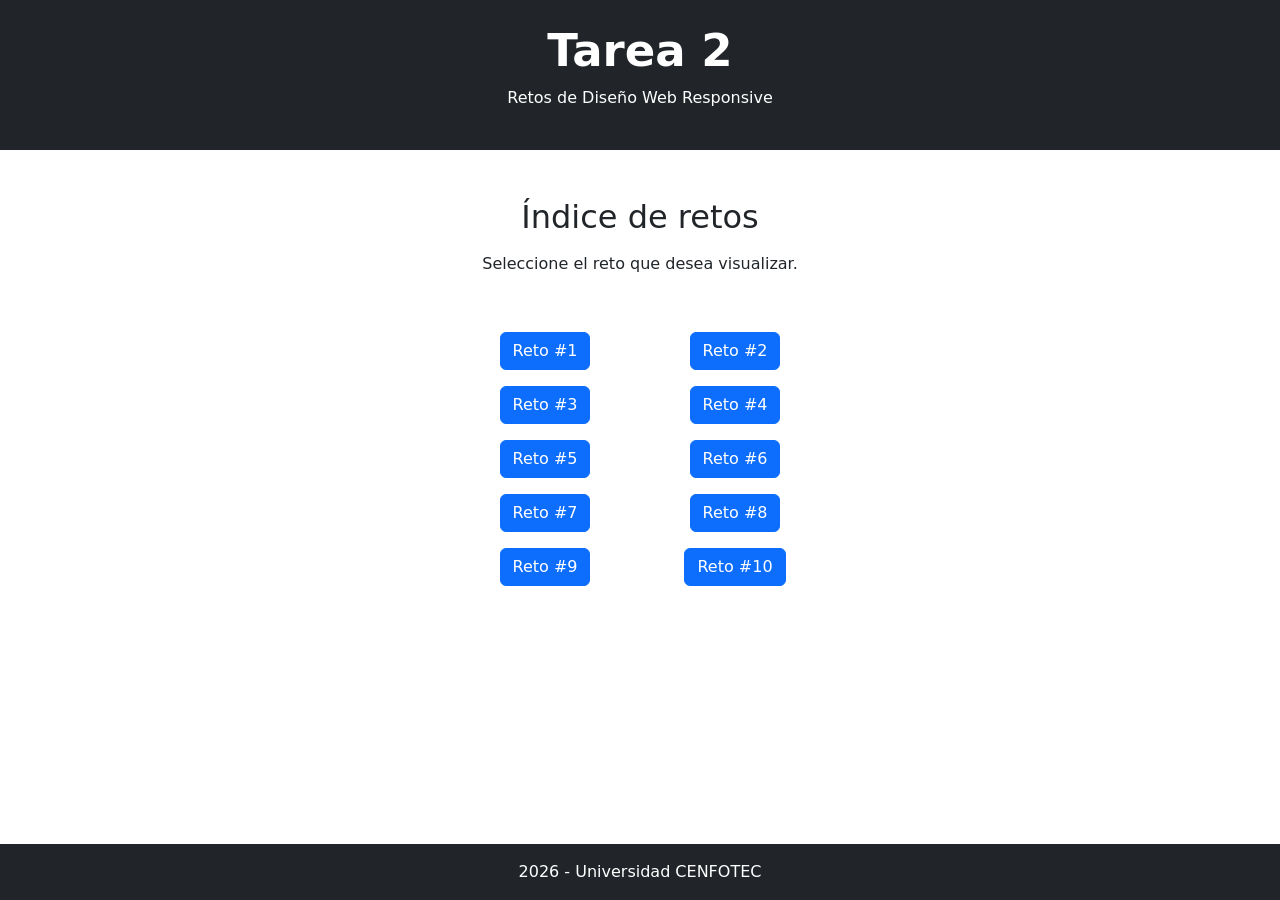
<file: index.html>
<!doctype html>
<html lang="es">
  <head>
    <meta charset="utf-8">

    <!-- ajuste de pantalla en celulares -->
    <meta name="viewport" content="width=device-width, initial-scale=1">

    <title>Tarea 2 - Índice de Retos</title>

    <!-- favicon -->
    <link href="imagenes/favicon.png" rel="icon">

    <!-- carga del framework Bootstrap -->
    <link href="https://cdn.jsdelivr.net/npm/bootstrap@5.3.8/dist/css/bootstrap.min.css" rel="stylesheet" integrity="sha384-sRIl4kxILFvY47J16cr9ZwB07vP4J8+LH7qKQnuqkuIAvNWLzeN8tE5YBujZqJLB" crossorigin="anonymous">

    <!-- CSS personalizado -->
    <link href="css/index.css" rel="stylesheet">
  </head>

  <body>

    <header class="text-white text-center p-4 fondo1">
      <h1>Tarea 2</h1>
      <p>Retos de Diseño Web Responsive</p>
    </header>

    <section class="container my-5">
      <h2 class="text-center mb-3">Índice de retos</h2>
      <p class="text-center mb-5">Seleccione el reto que desea visualizar.</p>

<div class="row justify-content-center">

    <div class="col-12 col-md-2 py-2 text-center">
        <a href="reto1.html" class="btn btn-primary">Reto #1</a>
    </div>

    <div class="col-12 col-md-2 py-2 text-center">
        <a href="reto2.html" class="btn btn-primary">Reto #2</a>
    </div>

</div>


<div class="row justify-content-center">

    <div class="col-12 col-md-2 py-2 text-center">
        <a href="reto3.html" class="btn btn-primary">Reto #3</a>
    </div>

    <div class="col-12 col-md-2 py-2 text-center">
        <a href="reto4.html" class="btn btn-primary">Reto #4</a>
    </div>

</div>


<div class="row justify-content-center">

    <div class="col-12 col-md-2 py-2 text-center">
        <a href="reto5.html" class="btn btn-primary">Reto #5</a>
    </div>

    <div class="col-12 col-md-2 py-2 text-center">
        <a href="reto6.html" class="btn btn-primary">Reto #6</a>
    </div>

</div>


<div class="row justify-content-center">

    <div class="col-12 col-md-2 py-2 text-center">
        <a href="reto7.html" class="btn btn-primary">Reto #7</a>
    </div>

    <div class="col-12 col-md-2 py-2 text-center">
        <a href="reto8.html" class="btn btn-primary">Reto #8</a>
    </div>

</div>


<div class="row justify-content-center">

    <div class="col-12 col-md-2 py-2 text-center">
        <a href="reto9.html" class="btn btn-primary">Reto #9</a>
    </div>

    <div class="col-12 col-md-2 py-2 text-center">
        <a href="reto10.html" class="btn btn-primary">Reto #10</a>
    </div>

</div>
    </section>

    <footer class="text-center p-3 fondo1 mt-auto">
      <p>2026 - Universidad CENFOTEC</p>
    </footer>

    <!-- carga del framework Bootstrap (parte interactiva) -->
    <script src="https://cdn.jsdelivr.net/npm/bootstrap@5.3.8/dist/js/bootstrap.bundle.min.js" integrity="sha384-FKyoEForCGlyvwx9Hj09JcYn3nv7wiPVlz7YYwJrWVcXK/BmnVDxM+D2scQbITxI" crossorigin="anonymous"></script>
  </body>
</html>
</file>
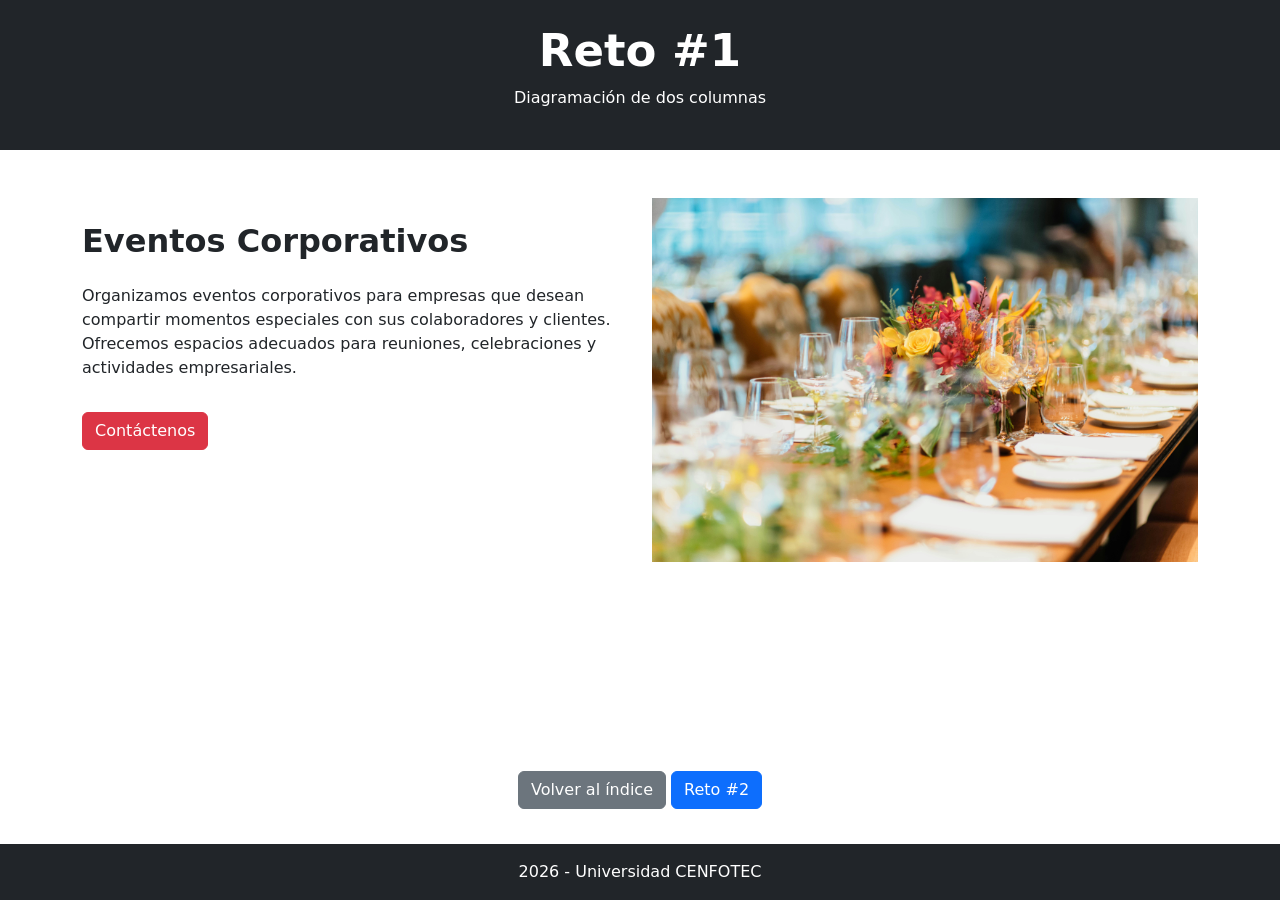
<file: reto1.html>
<!doctype html>
<html lang="es">

<head>
    <meta charset="utf-8">

    <!-- ajuste de pantalla en celulares -->
    <meta name="viewport" content="width=device-width, initial-scale=1">

    <title>Reto 1 - Eventos Corporativos</title>

    <!-- favicon -->
    <link href="imagenes/favicon.png" rel="icon">

    <!-- Bootstrap 5 -->
    <link href="https://cdn.jsdelivr.net/npm/bootstrap@5.3.8/dist/css/bootstrap.min.css"
        rel="stylesheet"
        integrity="sha384-sRIl4kxILFvY47J16cr9ZwB07vP4J8+LH7qKQnuqkuIAvNWLzeN8tE5YBujZqJLB"
        crossorigin="anonymous">

    <!-- CSS personalizado -->
    <link href="css/reto1.css" rel="stylesheet">
    <link href="css/index.css" rel="stylesheet">
</head>

<body>

    <header class="container-fluid text-center py-4">
        <h1>Reto #1</h1>
        <p>Diagramación de dos columnas</p>
    </header>


    <section class="container py-5">

        <div class="row">

            <!-- columna izquierda -->
            <div class="col-12 col-md-6 py-4">

                <h2>Eventos Corporativos</h2>

                <p class="py-3">
                    Organizamos eventos corporativos para empresas que desean
                    compartir momentos especiales con sus colaboradores y clientes.
                    Ofrecemos espacios adecuados para reuniones, celebraciones y
                    actividades empresariales.
                </p>

                <a href="#" class="btn btn-danger">
                    Contáctenos
                </a>

            </div>


            <!-- columna derecha -->
            <div class="col-12 col-md-6">

                <img src="imagenes/eventos.jpg"
                    class="img-fluid"
                    alt="Salón preparado para un evento corporativo">

            </div>

        </div>

    </section>


    <!-- navegación de los retos -->
<section class="container navegacionRetos">

    <a href="index.html" class="btn btn-secondary">
        Volver al índice
    </a>

    <a href="reto2.html" class="btn btn-primary">
        Reto #2
    </a>

</section>


    <footer class="container-fluid text-center py-3">
        <p>2026 - Universidad CENFOTEC</p>
    </footer>


    <!-- Bootstrap JS -->
    <script src="https://cdn.jsdelivr.net/npm/bootstrap@5.3.8/dist/js/bootstrap.bundle.min.js"
        integrity="sha384-FKyoEForCGlyvwx9Hj09JcYn3nv7wiPVlz7YYwJrWVcXK/BmnVDxM+D2scQbITxI"
        crossorigin="anonymous">
    </script>

</body>

</html>
</file>
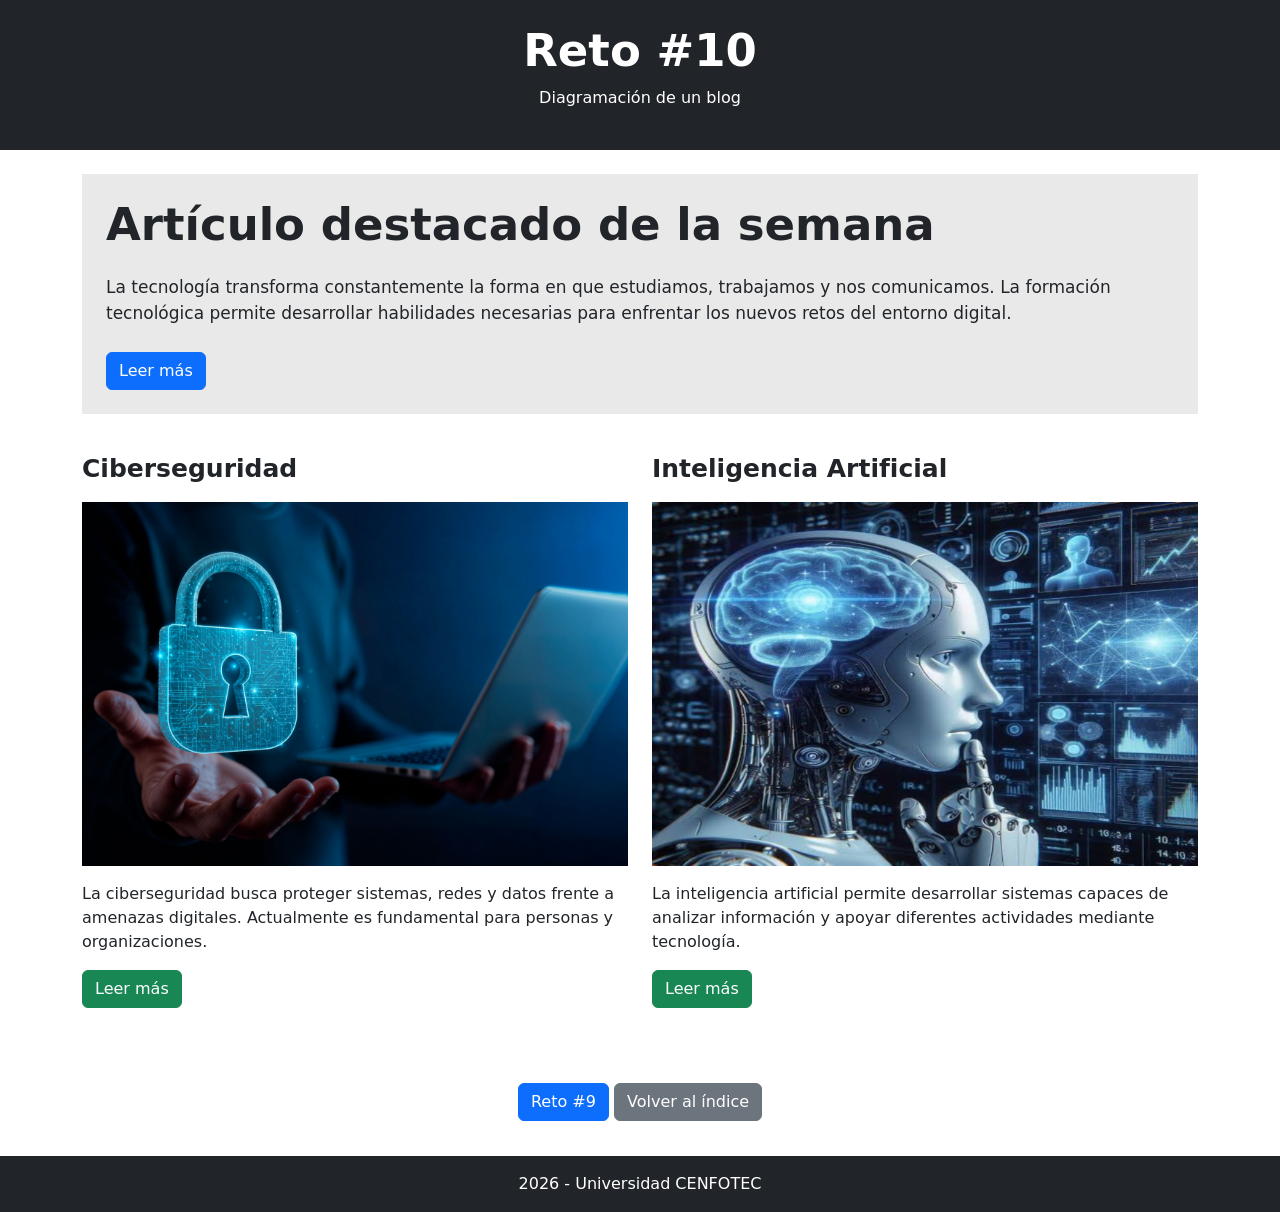
<file: reto10.html>
<!doctype html>
<html lang="es">

<head>
    <meta charset="utf-8">

    <!-- ajuste de pantalla en celulares -->
    <meta name="viewport" content="width=device-width, initial-scale=1">

    <title>Reto 10 - Blog Tecnológico</title>

    <!-- favicon -->
    <link href="imagenes/favicon.png" rel="icon">

    <!-- Bootstrap 5 -->
    <link href="https://cdn.jsdelivr.net/npm/bootstrap@5.3.8/dist/css/bootstrap.min.css"
        rel="stylesheet"
        integrity="sha384-sRIl4kxILFvY47J16cr9ZwB07vP4J8+LH7qKQnuqkuIAvNWLzeN8tE5YBujZqJLB"
        crossorigin="anonymous">

    <!-- CSS general -->
    <link href="css/index.css" rel="stylesheet">

    <!-- CSS del reto -->
    <link href="css/reto10.css" rel="stylesheet">
</head>

<body>

    <header class="container-fluid text-center py-4">
        <h1>Reto #10</h1>
        <p>Diagramación de un blog</p>
    </header>


    <section class="container py-4">

        <!-- artículo destacado -->
        <div class="destacado p-4">

            <h2>Artículo destacado de la semana</h2>

            <p>
                La tecnología transforma constantemente la forma en que
                estudiamos, trabajamos y nos comunicamos. La formación
                tecnológica permite desarrollar habilidades necesarias
                para enfrentar los nuevos retos del entorno digital.
            </p>

            <a href="https://ucenfotec.ac.cr/" class="btn btn-primary">
                Leer más
            </a>

        </div>


        <!-- artículos -->
        <div class="row pt-4">

            <!-- artículo 1 -->
            <div class="col-12 col-md-6 py-3">

                <h3>Ciberseguridad</h3>

                <img src="imagenes/ciberseguridad.jpg"
                    class="img-fluid imagenArticulo"
                    alt="Ciberseguridad">

                <p class="pt-3">
                    La ciberseguridad busca proteger sistemas, redes
                    y datos frente a amenazas digitales. Actualmente
                    es fundamental para personas y organizaciones.
                </p>

                <a href="pdf/ciberseguridad.pdf"
                    class="btn btn-success">
                    Leer más
                </a>

            </div>


            <!-- artículo 2 -->
            <div class="col-12 col-md-6 py-3">

                <h3>Inteligencia Artificial</h3>

                <img src="imagenes/inteligencia-artificial.jpg"
                    class="img-fluid imagenArticulo"
                    alt="Inteligencia Artificial">

                <p class="pt-3">
                    La inteligencia artificial permite desarrollar
                    sistemas capaces de analizar información y apoyar
                    diferentes actividades mediante tecnología.
                </p>

                <a href="pdf/inteligencia-artificial.pdf"
                    class="btn btn-success">
                    Leer más
                </a>

            </div>

        </div>

    </section>


    <!-- navegación de los retos -->
    <section class="container navegacionRetos">

        <a href="reto9.html" class="btn btn-primary">
            Reto #9
        </a>

        <a href="index.html" class="btn btn-secondary">
            Volver al índice
        </a>

    </section>


    <footer class="container-fluid text-center py-3">
        <p>2026 - Universidad CENFOTEC</p>
    </footer>


    <!-- Bootstrap JS -->
    <script src="https://cdn.jsdelivr.net/npm/bootstrap@5.3.8/dist/js/bootstrap.bundle.min.js"
        integrity="sha384-FKyoEForCGlyvwx9Hj09JcYn3nv7wiPVlz7YYwJrWVcXK/BmnVDxM+D2scQbITxI"
        crossorigin="anonymous">
    </script>

</body>

</html>
</file>
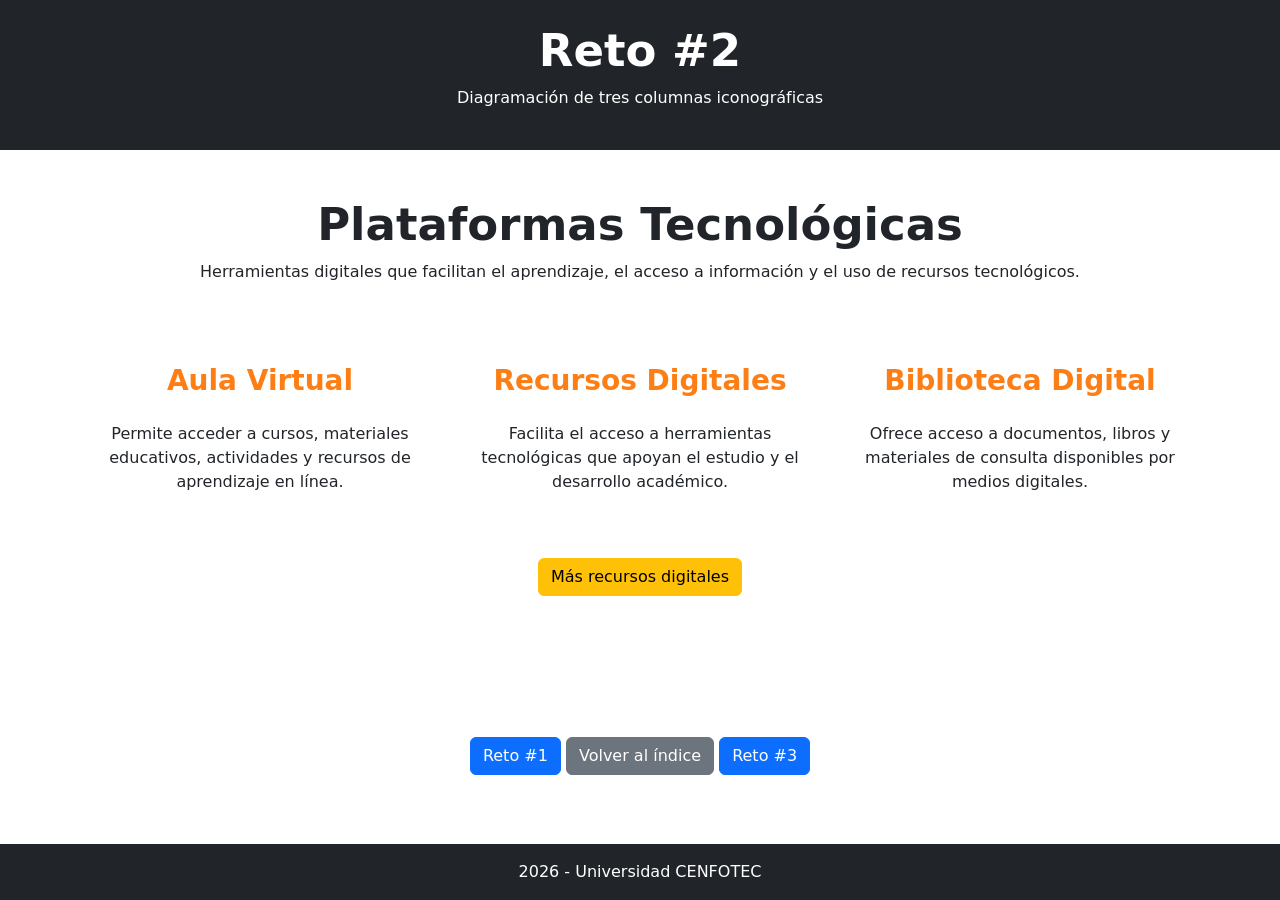
<file: reto2.html>
<!doctype html>
<html lang="es">

<head>
    <meta charset="utf-8">

    <!-- ajuste de pantalla en celulares -->
    <meta name="viewport" content="width=device-width, initial-scale=1">

    <title>Reto 2 - Plataformas Tecnológicas</title>

    <!-- favicon -->
    <link href="imagenes/favicon.png" rel="icon">

    <!-- Bootstrap 5 -->
    <link href="https://cdn.jsdelivr.net/npm/bootstrap@5.3.8/dist/css/bootstrap.min.css"
        rel="stylesheet"
        integrity="sha384-sRIl4kxILFvY47J16cr9ZwB07vP4J8+LH7qKQnuqkuIAvNWLzeN8tE5YBujZqJLB"
        crossorigin="anonymous">

    <!-- Iconos Unicons -->
    <link rel="stylesheet"
        href="https://unicons.iconscout.com/release/v4.2.0/css/line.css">

    <!-- CSS personalizado -->
    <link href="css/reto2.css" rel="stylesheet">
    <link href="css/index.css" rel="stylesheet">
</head>

<body>

    <header class="container-fluid text-center py-4">
        <h1>Reto #2</h1>
        <p>Diagramación de tres columnas iconográficas</p>
    </header>


    <section class="container py-5">

        <div class="text-center">
            <h2 class="tituloReto2">Plataformas Tecnológicas</h2>

            <p class="pb-4">
                Herramientas digitales que facilitan el aprendizaje,
                el acceso a información y el uso de recursos tecnológicos.
            </p>
        </div>


        <div class="row text-center">

            <!-- columna 1 -->
            <div class="col-sm-6 col-md-4 col-lg-4 py-4">

                <i class="uil uil-user-square icon"></i>

                <h3 class="py-3">Aula Virtual</h3>

                <p>
                    Permite acceder a cursos, materiales educativos,
                    actividades y recursos de aprendizaje en línea.
                </p>

            </div>


            <!-- columna 2 -->
            <div class="col-sm-6 col-md-4 col-lg-4 py-4">

                <i class="uil uil-laptop icon"></i>

                <h3 class="py-3">Recursos Digitales</h3>

                <p>
                    Facilita el acceso a herramientas tecnológicas
                    que apoyan el estudio y el desarrollo académico.
                </p>

            </div>


            <!-- columna 3 -->
            <div class="col-sm-6 col-md-4 col-lg-4 py-4">

                <i class="uil uil-book-open icon"></i>

                <h3 class="py-3">Biblioteca Digital</h3>

                <p>
                    Ofrece acceso a documentos, libros y materiales
                    de consulta disponibles por medios digitales.
                </p>

            </div>

        </div>


        <div class="text-center py-4">

            <a href="#" class="btn btn-warning">
                Más recursos digitales
            </a>

        </div>

    </section>


    <!-- navegación de los retos -->
    <section class="container navegacionRetos">

        <a href="reto1.html" class="btn btn-primary">
            Reto #1
        </a>

        <a href="index.html" class="btn btn-secondary">
            Volver al índice
        </a>

        <a href="reto3.html" class="btn btn-primary">
            Reto #3
        </a>

    </section>


    <footer class="container-fluid text-center py-3">

        <p>2026 - Universidad CENFOTEC</p>

    </footer>


    <!-- Bootstrap JS -->
    <script src="https://cdn.jsdelivr.net/npm/bootstrap@5.3.8/dist/js/bootstrap.bundle.min.js"
        integrity="sha384-FKyoEForCGlyvwx9Hj09JcYn3nv7wiPVlz7YYwJrWVcXK/BmnVDxM+D2scQbITxI"
        crossorigin="anonymous">
    </script>

</body>

</html>
</file>
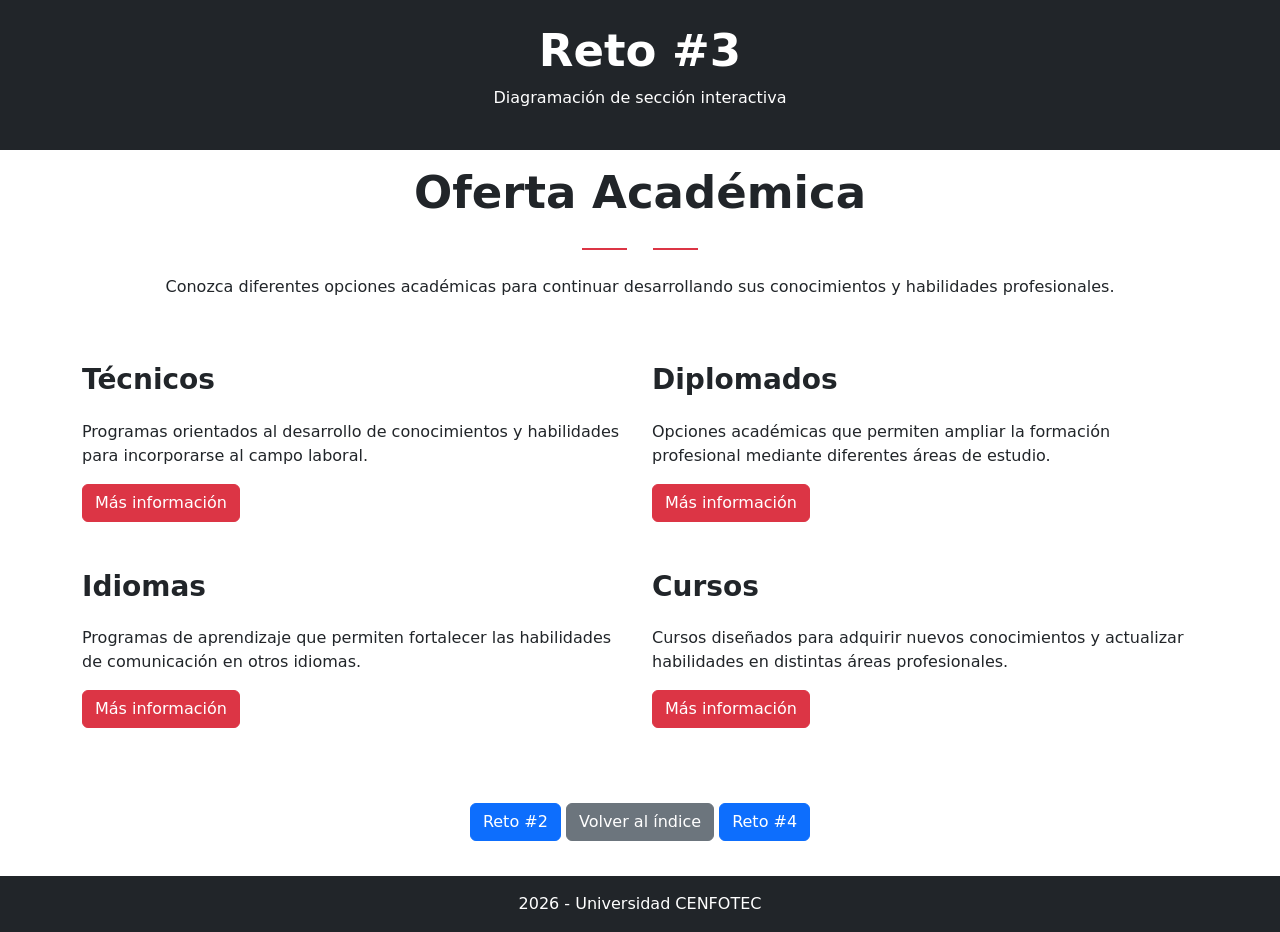
<file: reto3.html>
<!doctype html>
<html lang="es">

<head>
    <meta charset="utf-8">

    <!-- ajuste de pantalla en celulares -->
    <meta name="viewport" content="width=device-width, initial-scale=1">

    <title>Reto 3 - Oferta Académica</title>

    <!-- favicon -->
    <link href="imagenes/favicon.png" rel="icon">

    <!-- Bootstrap 5 -->
    <link href="https://cdn.jsdelivr.net/npm/bootstrap@5.3.8/dist/css/bootstrap.min.css"
        rel="stylesheet"
        integrity="sha384-sRIl4kxILFvY47J16cr9ZwB07vP4J8+LH7qKQnuqkuIAvNWLzeN8tE5YBujZqJLB"
        crossorigin="anonymous">

    <!-- Iconos Unicons -->
    <link rel="stylesheet"
        href="https://unicons.iconscout.com/release/v4.2.0/css/line.css">

    <!-- CSS personalizado -->
    <link href="css/reto3.css" rel="stylesheet">
    <link href="css/index.css" rel="stylesheet">
</head>

<body>

    <header class="container-fluid text-center py-4">
        <h1>Reto #3</h1>
        <p>Diagramación de sección interactiva</p>
    </header>


    <section class="container py-3">

        <div class="text-center pb-4">

            <h2 class="tituloReto3">Oferta Académica</h2>
            <div class="detalleTitulo">
                <span class="linea"></span>
                <i class="uil uil-university iconoTitulo"></i>
                <span class="linea"></span>
            </div>  

            <p>
                Conozca diferentes opciones académicas para continuar
                desarrollando sus conocimientos y habilidades profesionales.
            </p>

        </div>


        <div class="row">

            <!-- opción 1 -->
            <div class="col-12 col-md-6 py-4">

                <h3>Técnicos</h3>

                <p>
                    Programas orientados al desarrollo de conocimientos
                    y habilidades para incorporarse al campo laboral.
                </p>

                <a href="https://ucenfotec.ac.cr/"
                    target="_blank"
                    class="btn btn-danger">
                    Más información
                </a>

            </div>


            <!-- opción 2 -->
            <div class="col-12 col-md-6 py-4">

                <h3>Diplomados</h3>

                <p>
                    Opciones académicas que permiten ampliar la formación
                    profesional mediante diferentes áreas de estudio.
                </p>

                <a href="https://ucenfotec.ac.cr/"
                    target="_blank"
                    class="btn btn-danger">
                    Más información
                </a>

            </div>


            <!-- opción 3 -->
            <div class="col-12 col-md-6 py-4">

                <h3>Idiomas</h3>

                <p>
                    Programas de aprendizaje que permiten fortalecer
                    las habilidades de comunicación en otros idiomas.
                </p>

                <a href="https://ucenfotec.ac.cr/"
                    target="_blank"
                    class="btn btn-danger">
                    Más información
                </a>

            </div>


            <!-- opción 4 -->
            <div class="col-12 col-md-6 py-4">

                <h3>Cursos</h3>

                <p>
                    Cursos diseñados para adquirir nuevos conocimientos
                    y actualizar habilidades en distintas áreas profesionales.
                </p>

                <a href="https://ucenfotec.ac.cr/"
                    target="_blank"
                    class="btn btn-danger">
                    Más información
                </a>

            </div>

        </div>

    </section>


    <!-- navegación de los retos -->
    <section class="container navegacionRetos">

        <a href="reto2.html" class="btn btn-primary">
            Reto #2
        </a>

        <a href="index.html" class="btn btn-secondary">
            Volver al índice
        </a>

        <a href="reto4.html" class="btn btn-primary">
            Reto #4
        </a>

    </section>


    <footer class="container-fluid text-center py-3">

        <p>2026 - Universidad CENFOTEC</p>

    </footer>


    <!-- Bootstrap JS -->
    <script src="https://cdn.jsdelivr.net/npm/bootstrap@5.3.8/dist/js/bootstrap.bundle.min.js"
        integrity="sha384-FKyoEForCGlyvwx9Hj09JcYn3nv7wiPVlz7YYwJrWVcXK/BmnVDxM+D2scQbITxI"
        crossorigin="anonymous">
    </script>

</body>

</html>
</file>
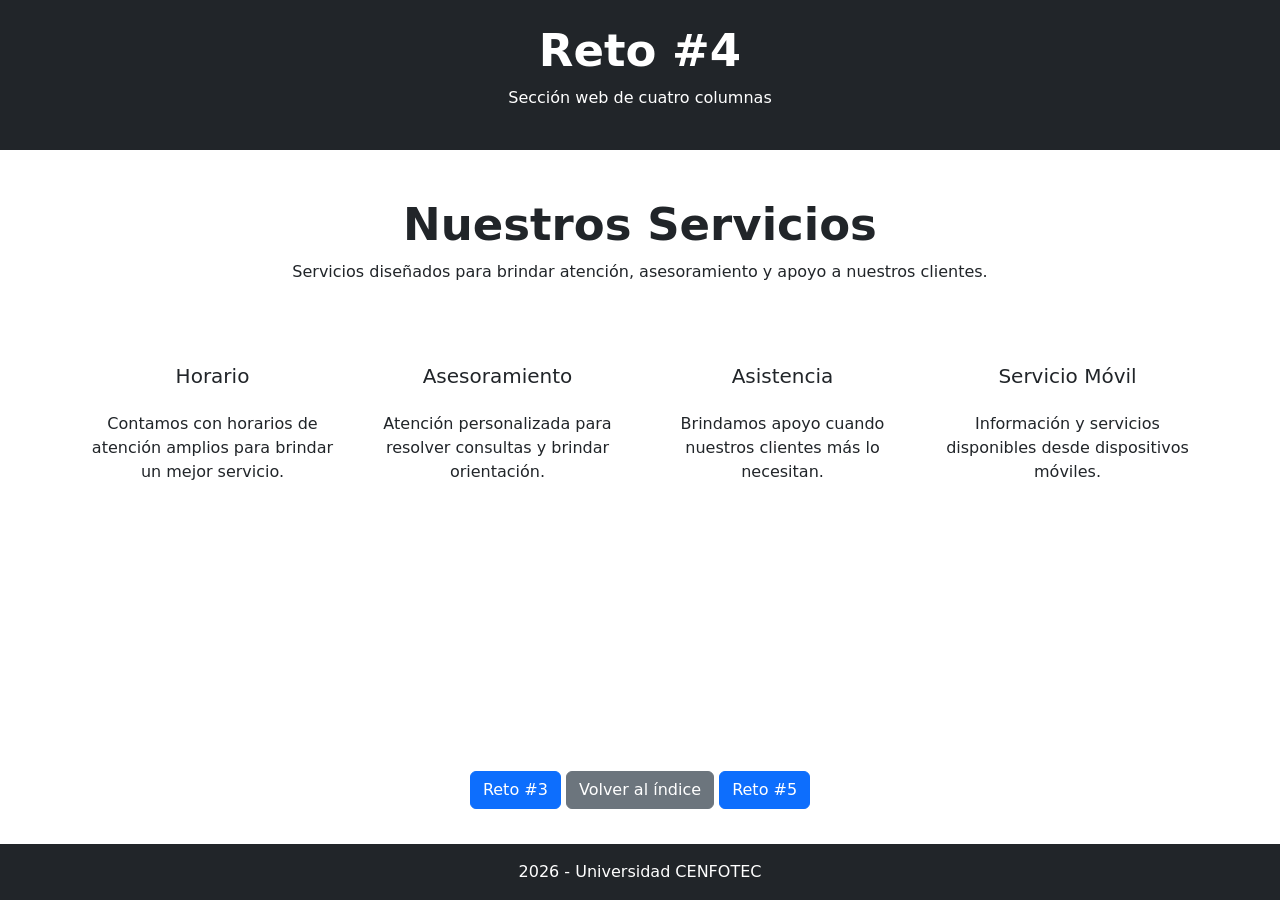
<file: reto4.html>
<!doctype html>
<html lang="es">

<head>
    <meta charset="utf-8">

    <!-- ajuste de pantalla en celulares -->
    <meta name="viewport" content="width=device-width, initial-scale=1">

    <title>Reto 4 - Servicios</title>

    <!-- favicon -->
    <link href="imagenes/favicon.png" rel="icon">

    <!-- Bootstrap 5 -->
    <link href="https://cdn.jsdelivr.net/npm/bootstrap@5.3.8/dist/css/bootstrap.min.css"
        rel="stylesheet"
        integrity="sha384-sRIl4kxILFvY47J16cr9ZwB07vP4J8+LH7qKQnuqkuIAvNWLzeN8tE5YBujZqJLB"
        crossorigin="anonymous">

    <!-- Iconos Unicons -->
    <link rel="stylesheet"
        href="https://unicons.iconscout.com/release/v4.2.0/css/line.css">

    <!-- CSS personalizado -->
    <link href="css/reto4.css" rel="stylesheet">
    <link href="css/index.css" rel="stylesheet">
</head>

<body>

    <header class="container-fluid text-center py-4">

        <h1>Reto #4</h1>
        <p>Sección web de cuatro columnas</p>

    </header>


    <section class="container py-5">

        <div class="text-center pb-4">

            <h2 class="tituloReto4">Nuestros Servicios</h2>

            <p>
                Servicios diseñados para brindar atención, asesoramiento
                y apoyo a nuestros clientes.
            </p>

        </div>


        <div class="row text-center">

            <!-- columna 1 -->
            <div class="col-12 col-sm-6 col-lg-3 py-4">

                <i class="uil uil-clock icon"></i>

                <h3 class="py-3">Horario</h3>

                <p>
                    Contamos con horarios de atención amplios
                    para brindar un mejor servicio.
                </p>

            </div>


            <!-- columna 2 -->
            <div class="col-12 col-sm-6 col-lg-3 py-4">

                <i class="uil uil-headphones icon"></i>

                <h3 class="py-3">Asesoramiento</h3>

                <p>
                    Atención personalizada para resolver
                    consultas y brindar orientación.
                </p>

            </div>


            <!-- columna 3 -->
            <div class="col-12 col-sm-6 col-lg-3 py-4">

                <i class="uil uil-car icon"></i>

                <h3 class="py-3">Asistencia</h3>

                <p>
                    Brindamos apoyo cuando nuestros clientes
                    más lo necesitan.
                </p>

            </div>


            <!-- columna 4 -->
            <div class="col-12 col-sm-6 col-lg-3 py-4">

                <i class="uil uil-mobile-android icon"></i>

                <h3 class="py-3">Servicio Móvil</h3>

                <p>
                    Información y servicios disponibles
                    desde dispositivos móviles.
                </p>

            </div>

        </div>

    </section>


    <!-- navegación de los retos -->
    <section class="container navegacionRetos">

        <a href="reto3.html" class="btn btn-primary">
            Reto #3
        </a>

        <a href="index.html" class="btn btn-secondary">
            Volver al índice
        </a>

        <a href="reto5.html" class="btn btn-primary">
            Reto #5
        </a>

    </section>


    <footer class="container-fluid text-center py-3">

        <p>2026 - Universidad CENFOTEC</p>

    </footer>


    <!-- Bootstrap JS -->
    <script src="https://cdn.jsdelivr.net/npm/bootstrap@5.3.8/dist/js/bootstrap.bundle.min.js"
        integrity="sha384-FKyoEForCGlyvwx9Hj09JcYn3nv7wiPVlz7YYwJrWVcXK/BmnVDxM+D2scQbITxI"
        crossorigin="anonymous">
    </script>

</body>

</html>
</file>
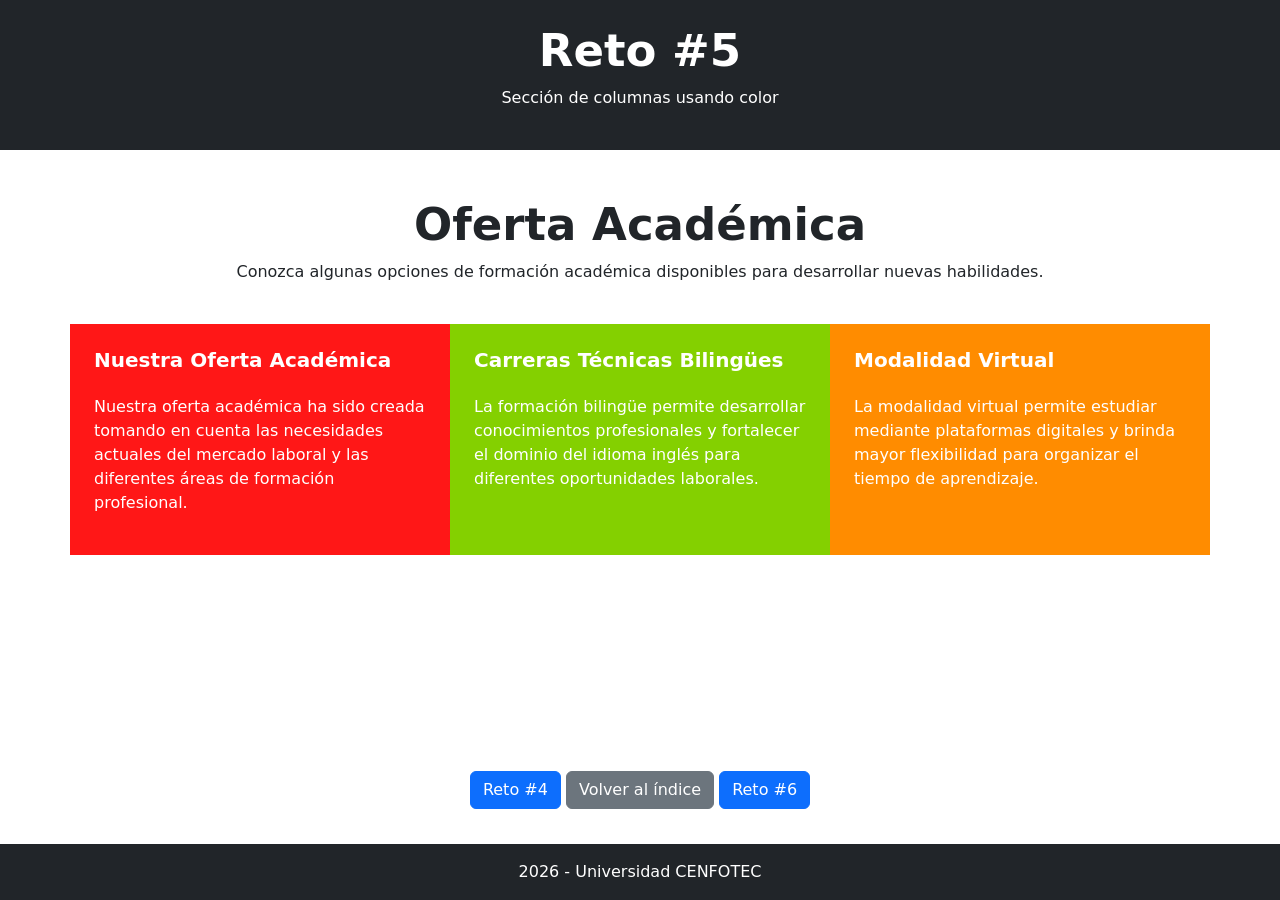
<file: reto5.html>
<!doctype html>
<html lang="es">

<head>
    <meta charset="utf-8">

    <!-- ajuste de pantalla en celulares -->
    <meta name="viewport" content="width=device-width, initial-scale=1">

    <title>Reto 5 - Columnas de Color</title>

    <!-- favicon -->
    <link href="imagenes/favicon.png" rel="icon">

    <!-- Bootstrap 5 -->
    <link href="https://cdn.jsdelivr.net/npm/bootstrap@5.3.8/dist/css/bootstrap.min.css"
        rel="stylesheet"
        integrity="sha384-sRIl4kxILFvY47J16cr9ZwB07vP4J8+LH7qKQnuqkuIAvNWLzeN8tE5YBujZqJLB"
        crossorigin="anonymous">

    <!-- CSS general -->
    <link href="css/index.css" rel="stylesheet">

    <!-- CSS del reto -->
    <link href="css/reto5.css" rel="stylesheet">
</head>

<body>

    <header class="container-fluid text-center py-4">
        <h1>Reto #5</h1>
        <p>Sección de columnas usando color</p>
    </header>


    <section class="container py-5">

        <div class="text-center pb-4">

            <h2 class="tituloReto5">Oferta Académica</h2>

            <p>
                Conozca algunas opciones de formación académica
                disponibles para desarrollar nuevas habilidades.
            </p>

        </div>


        <div class="row">

            <!-- columna 1 -->
            <div class="col-12 col-md-4 columna1 p-4">

                <h3>Nuestra Oferta Académica</h3>

                <p>
                    Nuestra oferta académica ha sido creada tomando en cuenta
                    las necesidades actuales del mercado laboral y las diferentes
                    áreas de formación profesional.
                </p>

            </div>


            <!-- columna 2 -->
            <div class="col-12 col-md-4 columna2 p-4">

                <h3>Carreras Técnicas Bilingües</h3>

                <p>
                    La formación bilingüe permite desarrollar conocimientos
                    profesionales y fortalecer el dominio del idioma inglés
                    para diferentes oportunidades laborales.
                </p>

            </div>


            <!-- columna 3 -->
            <div class="col-12 col-md-4 columna3 p-4">

                <h3>Modalidad Virtual</h3>

                <p>
                    La modalidad virtual permite estudiar mediante plataformas
                    digitales y brinda mayor flexibilidad para organizar
                    el tiempo de aprendizaje.
                </p>

            </div>

        </div>

    </section>


    <!-- navegación de los retos -->
    <section class="container navegacionRetos">

        <a href="reto4.html" class="btn btn-primary">
            Reto #4
        </a>

        <a href="index.html" class="btn btn-secondary">
            Volver al índice
        </a>

        <a href="reto6.html" class="btn btn-primary">
            Reto #6
        </a>

    </section>


    <footer class="container-fluid text-center py-3">

        <p>2026 - Universidad CENFOTEC</p>

    </footer>


    <!-- Bootstrap JS -->
    <script src="https://cdn.jsdelivr.net/npm/bootstrap@5.3.8/dist/js/bootstrap.bundle.min.js"
        integrity="sha384-FKyoEForCGlyvwx9Hj09JcYn3nv7wiPVlz7YYwJrWVcXK/BmnVDxM+D2scQbITxI"
        crossorigin="anonymous">
    </script>

</body>

</html>
</file>
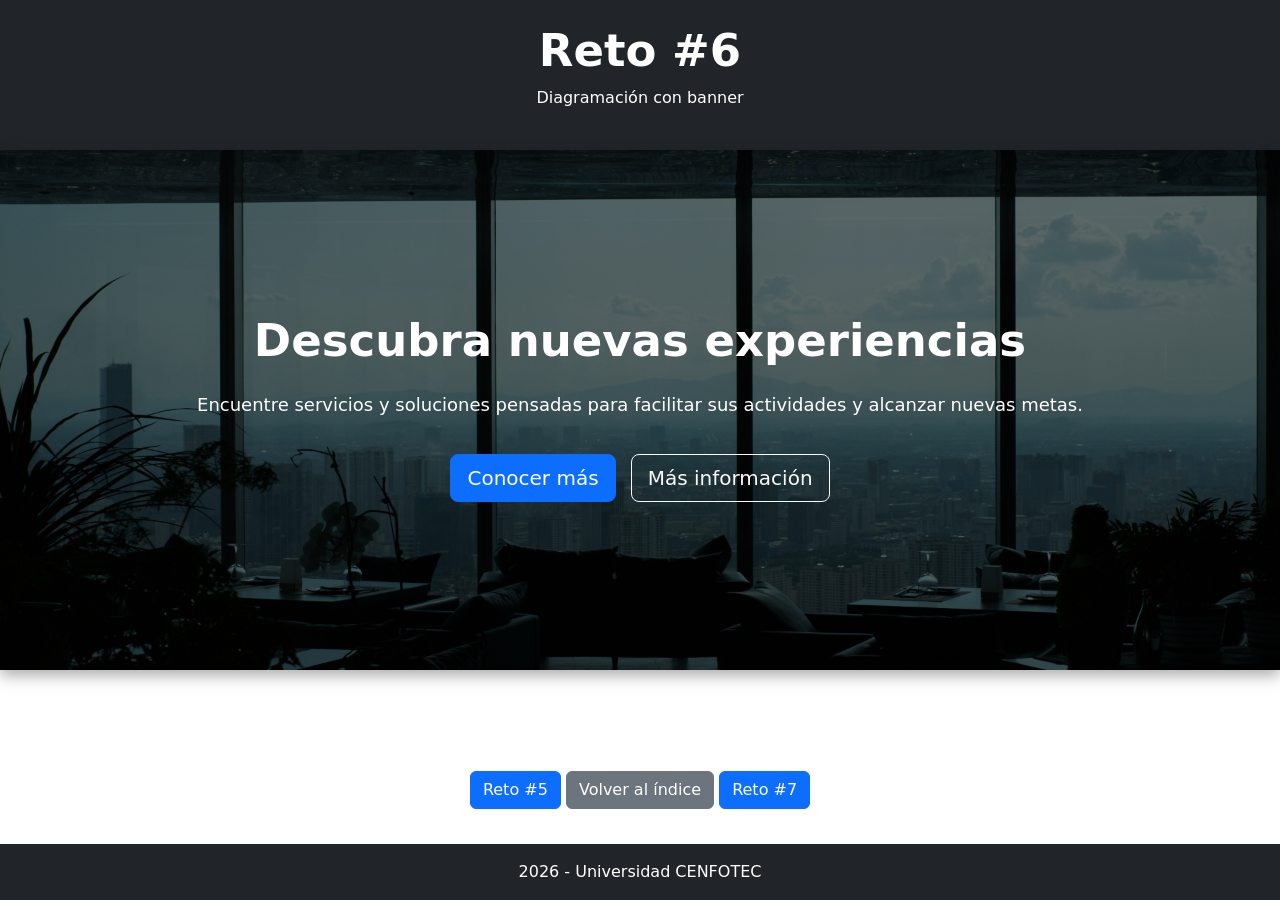
<file: reto6.html>
<!doctype html>
<html lang="es">

<head>
    <meta charset="utf-8">

    <!-- ajuste de pantalla en celulares -->
    <meta name="viewport" content="width=device-width, initial-scale=1">

    <title>Reto 6 - Banner</title>

    <!-- favicon -->
    <link href="imagenes/favicon.png" rel="icon">

    <!-- Bootstrap 5 -->
    <link href="https://cdn.jsdelivr.net/npm/bootstrap@5.3.8/dist/css/bootstrap.min.css"
        rel="stylesheet"
        integrity="sha384-sRIl4kxILFvY47J16cr9ZwB07vP4J8+LH7qKQnuqkuIAvNWLzeN8tE5YBujZqJLB"
        crossorigin="anonymous">

    <!-- CSS general -->
    <link href="css/index.css" rel="stylesheet">

    <!-- CSS del reto -->
    <link href="css/reto6.css" rel="stylesheet">
</head>

<body>

    <header class="container-fluid text-center py-4">
        <h1>Reto #6</h1>
        <p>Diagramación con banner</p>
    </header>


    <section class="container-fluid banner">

        <div class="text-center textoBanner">

            <h2>Descubra nuevas experiencias</h2>

            <p>
                Encuentre servicios y soluciones pensadas para
                facilitar sus actividades y alcanzar nuevas metas.
            </p>

            <!-- botón Bootstrap sólido -->
            <a href="#" class="btn btn-primary btn-lg">
                Conocer más
            </a>

            <!-- botón Bootstrap outline -->
            <a href="#" class="btn btn-outline-light btn-lg">
                Más información
            </a>

        </div>

    </section>


    <!-- navegación de los retos -->
    <section class="container navegacionRetos">

        <a href="reto5.html" class="btn btn-primary">
            Reto #5
        </a>

        <a href="index.html" class="btn btn-secondary">
            Volver al índice
        </a>

        <a href="reto7.html" class="btn btn-primary">
            Reto #7
        </a>

    </section>


    <footer class="container-fluid text-center py-3">

        <p>2026 - Universidad CENFOTEC</p>

    </footer>


    <!-- Bootstrap JS -->
    <script src="https://cdn.jsdelivr.net/npm/bootstrap@5.3.8/dist/js/bootstrap.bundle.min.js"
        integrity="sha384-FKyoEForCGlyvwx9Hj09JcYn3nv7wiPVlz7YYwJrWVcXK/BmnVDxM+D2scQbITxI"
        crossorigin="anonymous">
    </script>

</body>

</html>
</file>
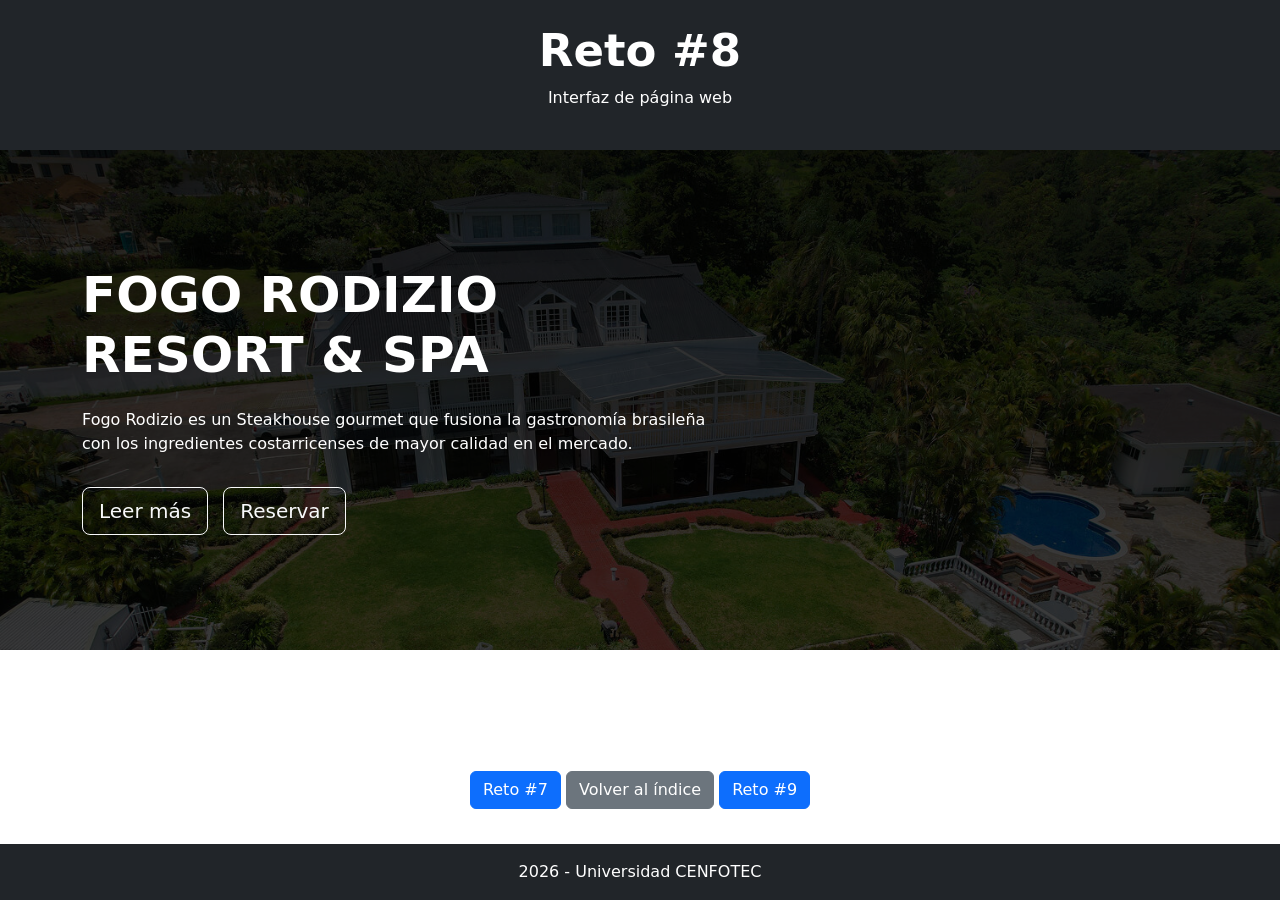
<file: reto8.html>
<!doctype html>
<html lang="es">

<head>
    <meta charset="utf-8">

    <!-- ajuste de pantalla en celulares -->
    <meta name="viewport" content="width=device-width, initial-scale=1">

    <title>Reto 8 - Fogo Rodizio Resort & Spa</title>

    <!-- favicon -->
    <link href="imagenes/favicon.png" rel="icon">

    <!-- Bootstrap 5 -->
    <link href="https://cdn.jsdelivr.net/npm/bootstrap@5.3.8/dist/css/bootstrap.min.css"
        rel="stylesheet"
        integrity="sha384-sRIl4kxILFvY47J16cr9ZwB07vP4J8+LH7qKQnuqkuIAvNWLzeN8tE5YBujZqJLB"
        crossorigin="anonymous">

    <!-- CSS general -->
    <link href="css/index.css" rel="stylesheet">

    <!-- CSS del reto -->
    <link href="css/reto8.css" rel="stylesheet">
</head>

<body>

    <header class="container-fluid text-center py-4">
        <h1>Reto #8</h1>
        <p>Interfaz de página web</p>
    </header>


    <section class="container-fluid banner8">

        <div class="container contenidoBanner">

            <h2>FOGO RODIZIO<br>RESORT & SPA</h2>

            <p>
                Fogo Rodizio es un Steakhouse gourmet que fusiona la
                gastronomía brasileña con los ingredientes costarricenses
                de mayor calidad en el mercado.
            </p>

            <a href="#" class="btn btn-outline-light btn-lg">
                Leer más
            </a>

            <a href="#" class="btn btn-outline-light btn-lg">
                Reservar
            </a>

        </div>

    </section>


    <!-- navegación de los retos -->
    <section class="container navegacionRetos">

        <a href="reto7.html" class="btn btn-primary">
            Reto #7
        </a>

        <a href="index.html" class="btn btn-secondary">
            Volver al índice
        </a>

        <a href="reto9.html" class="btn btn-primary">
            Reto #9
        </a>

    </section>


    <footer class="container-fluid text-center py-3">

        <p>2026 - Universidad CENFOTEC</p>

    </footer>


    <!-- Bootstrap JS -->
    <script src="https://cdn.jsdelivr.net/npm/bootstrap@5.3.8/dist/js/bootstrap.bundle.min.js"
        integrity="sha384-FKyoEForCGlyvwx9Hj09JcYn3nv7wiPVlz7YYwJrWVcXK/BmnVDxM+D2scQbITxI"
        crossorigin="anonymous">
    </script>

</body>

</html>
</file>
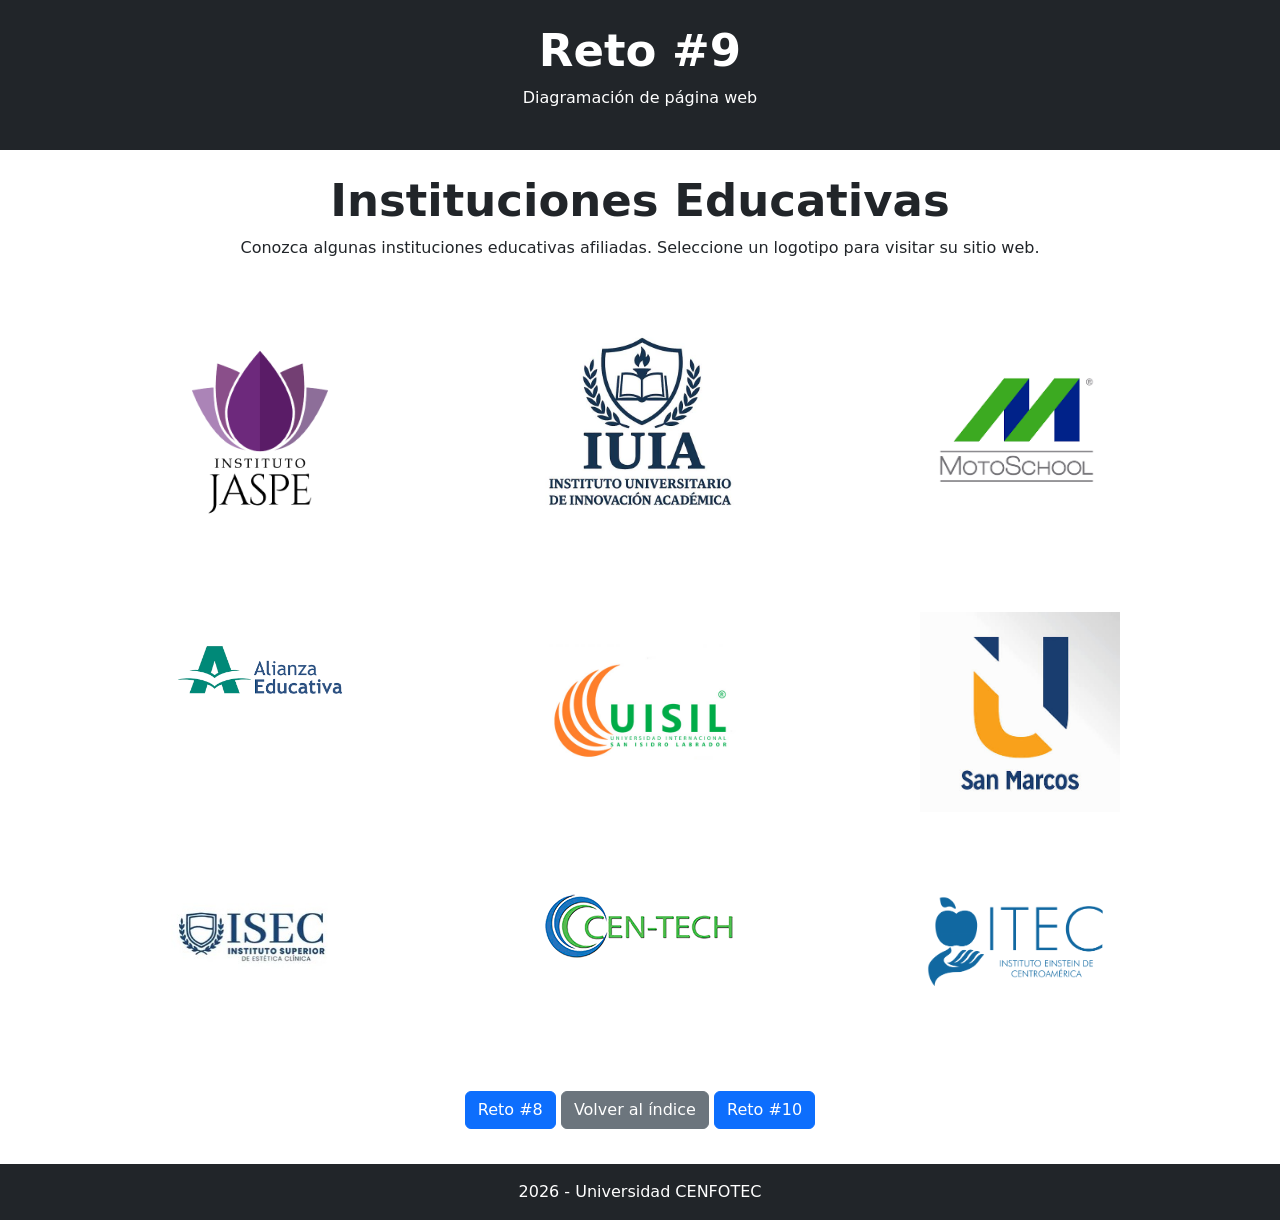
<file: reto9.html>
<!doctype html>
<html lang="es">

<head>
    <meta charset="utf-8">

    <!-- ajuste de pantalla en celulares -->
    <meta name="viewport" content="width=device-width, initial-scale=1">

    <title>Reto 9 - Instituciones</title>

    <!-- favicon -->
    <link href="imagenes/favicon.png" rel="icon">

    <!-- Bootstrap 5 -->
    <link href="https://cdn.jsdelivr.net/npm/bootstrap@5.3.8/dist/css/bootstrap.min.css"
        rel="stylesheet"
        integrity="sha384-sRIl4kxILFvY47J16cr9ZwB07vP4J8+LH7qKQnuqkuIAvNWLzeN8tE5YBujZqJLB"
        crossorigin="anonymous">

    <!-- CSS general -->
    <link href="css/index.css" rel="stylesheet">

    <!-- CSS del reto -->
    <link href="css/reto9.css" rel="stylesheet">
</head>

<body>

    <header class="container-fluid text-center py-4">
        <h1>Reto #9</h1>
        <p>Diagramación de página web</p>
    </header>


    <section class="container py-4">

        <div class="text-center pb-3">
            <h2 class="tituloReto9">Instituciones Educativas</h2>

            <p>
                Conozca algunas instituciones educativas afiliadas.
                Seleccione un logotipo para visitar su sitio web.
            </p>
        </div>


        <div class="row text-center">

            <!-- Instituto Jaspe -->
            <div class="col-12 col-sm-6 col-md-4 py-3">
                <div class="card p-4">

                    <a href="https://institutojaspecr.com/" target="_blank">
                        <img src="imagenes/jaspe.png"
                            class="img-fluid logoInstitucion"
                            alt="Instituto Jaspe">
                    </a>
                </div>
            </div>


            <!-- IUIA -->
            <div class="col-12 col-sm-6 col-md-4 py-3">
                <div class="card p-4">

                    <a href="https://sites.google.com/view/institutouniversitariodeinnova/oferta-acad%C3%A9mica?pli=1&amp;authuser=0"
                        target="_blank">

                        <img src="imagenes/iuia.jpg"
                            class="img-fluid logoInstitucion"
                            alt="IUIA">
                    </a>
                </div>
            </div>


                        <!-- MotoSchool -->
            <div class="col-12 col-sm-6 col-md-4 py-3">
                <div class="card p-4">

                    <a href="https://motoschool.net/" target="_blank">
                        <img src="imagenes/motoschool.png"
                            class="img-fluid logoInstitucion"
                            alt="MotoSchool">
                    </a>
                </div>
            </div>


            <!-- Alianza Educativa -->
            <div class="col-12 col-sm-6 col-md-4 py-3">
                <div class="card p-4">

                    <a href="https://alianzaeducativacr.com/" target="_blank">
                        <img src="imagenes/alianza.png"
                            class="img-fluid logoInstitucion"
                            alt="Alianza Educativa">
                    </a>
                </div>
            </div>


            <!-- UISIL -->
            <div class="col-12 col-sm-6 col-md-4 py-3">
                <div class="card p-4">

                    <a href="https://uisil.ac.cr/" target="_blank">
                        <img src="imagenes/uisil.jpg"
                            class="img-fluid logoInstitucion"
                            alt="UISIL">
                    </a>
                </div>
            </div>


            <!-- San Marcos -->
            <div class="col-12 col-sm-6 col-md-4 py-3">
                <div class="card p-4">

                    <a href="https://academiasanmarcos.com/" target="_blank">
                        <img src="imagenes/sanmarcos.jpg"
                            class="img-fluid logoInstitucion"
                            alt="Instituto San Marcos">
                    </a>
                </div>
            </div>

                        <!-- ISEC -->
            <div class="col-12 col-sm-6 col-md-4 py-3">
                <div class="card p-4">

                    <a href="https://iseccr.org/es/" target="_blank">
                        <img src="imagenes/isec.jpg"
                            class="img-fluid logoInstitucion"
                            alt="ISEC">
                    </a>
                </div>
            </div>



            <!-- CEN-TECH -->
            <div class="col-12 col-sm-6 col-md-4 py-3">
                <div class="card p-4">

                    <a href="https://centechcr.com/" target="_blank">
                        <img src="imagenes/centech.png"
                            class="img-fluid logoInstitucion"
                            alt="CEN-TECH">
                    </a>

                </div>
            </div>


            <!-- ITEC -->
            <div class="col-12 col-sm-6 col-md-4 py-3">
                <div class="card p-4">

                    <a href="https://www.itecinstituto.com/inicio/index.html"
                        target="_blank">

                        <img src="imagenes/itec.png"
                            class="img-fluid logoInstitucion"
                            alt="ITEC">
                    </a>
                </div>
            </div>

        </div>

    </section>


    <!-- navegación de los retos -->
    <section class="container navegacionRetos">

        <a href="reto8.html" class="btn btn-primary">
            Reto #8
        </a>

        <a href="index.html" class="btn btn-secondary">
            Volver al índice
        </a>

        <a href="reto10.html" class="btn btn-primary">
            Reto #10
        </a>

    </section>


    <footer class="container-fluid text-center py-3">
        <p>2026 - Universidad CENFOTEC</p>
    </footer>


    <!-- Bootstrap JS -->
    <script src="https://cdn.jsdelivr.net/npm/bootstrap@5.3.8/dist/js/bootstrap.bundle.min.js"
        integrity="sha384-FKyoEForCGlyvwx9Hj09JcYn3nv7wiPVlz7YYwJrWVcXK/BmnVDxM+D2scQbITxI"
        crossorigin="anonymous">
    </script>

</body>

</html>
</file>
<file: css/index.css>
.fondo1 {
    background-color: #212529;
}

header h1 {
    font-size: 45px;
    font-weight: bold;
}

body {
    min-height: 100vh; /*hace que la página tenga como mínimo toda la altura de la pantalla.*/
    display: flex;
    flex-direction: column; /*coloca header, secciones y footer verticalmente.*/
}

/* navegación inferior de todos los retos */
.navegacionRetos {
    text-align: center;
    padding-top: 35px;
    padding-bottom: 35px;
    margin-top: auto; /*empuja el footer hasta abajo cuando sobra espacio.*/
}

footer {
    background-color: #212529;
}

footer p {
    color: #fff;
    margin: 0;
}
</file>
<file: css/reto1.css>
* {
    margin: 0;
    padding: 0;
}

header {
    background-color: #212529;
    color: #fff;
}

header h1 {
    font-weight: bold;
}

section h2 {
    font-weight: bold;
}

footer {
    background-color: #212529;
}
</file>
<file: css/reto10.css>
* {
    margin: 0;
    padding: 0;
}

header {
    background-color: #212529;
    color: #fff;
}

header h1 {
    font-weight: bold;
}

.destacado {
    background-color: #e9e9e9;
}

.destacado h2 {
    font-size: 45px;
    font-weight: bold;
}

.destacado p {
    font-size: 17px;
    padding-top: 15px;
    padding-bottom: 10px;
}

section h3 {
    font-size: 25px;
    font-weight: bold;
    padding-bottom: 10px;
}

.imagenArticulo {
    width: 100%;
}
</file>
<file: css/reto2.css>
* {
    margin: 0;
    padding: 0;
}

body {
    min-height: 100vh;
    display: flex;
    flex-direction: column;
}

header {
    background-color: #212529;
    color: #fff;
}

header h1 {
    font-weight: bold;
}

.tituloReto2 {
    font-size: 45px;
    font-weight: bold;
}

.icon {
    font-size: 70px;
    color: #fd7e14;
}

section h3 {
    color: #fd7e14;
    font-weight: bold;
}

footer {
    background-color: #212529;
    margin-top: auto;
}

footer p {
    color: #fff;
    margin: 0;
}
</file>
<file: css/reto3.css>
* {
    margin: 0;
    padding: 0;
}

body {
    min-height: 100vh;
    display: flex;
    flex-direction: column;
}

header {
    background-color: #212529;
    color: #fff;
}

header h1 {
    font-weight: bold;
}

.tituloReto3 {
    font-size: 45px;
    font-weight: bold;
}

section h3 {
    font-weight: bold;
    padding-bottom: 15px;
}

footer {
    background-color: #212529;
    margin-top: auto;
}

footer p {
    color: #fff;
    margin: 0;
}

.detalleTitulo {
    text-align: center;
    padding: 8px 0 15px 0;
}

.linea {
    display: inline-block;
    width: 45px;
    height: 2px;
    background-color: #dc3545;
    vertical-align: middle;
    margin: 0 8px;
}

.iconoTitulo {
    display: inline-block;
    color: #0d6efd;
    font-size: 14px;
    vertical-align: middle;
}
</file>
<file: css/reto4.css>
* {
    margin: 0;
    padding: 0;
}

body {
    min-height: 100vh;
    display: flex;
    flex-direction: column;
}

header {
    background-color: #212529;
    color: #fff;
}

header h1 {
    font-weight: bold;
}

.tituloReto4 {
    font-size: 45px;
    font-weight: bold;
}

.icon {
    font-size: 70px;
    color: #42bfc2;
}

section h3 {
    font-size: 20px;
    font-weight: 500;
}

footer {
    background-color: #212529;
}

footer p {
    color: #fff;
    margin: 0;
}
</file>
<file: css/reto5.css>
* {
    margin: 0;
    padding: 0;
}

header {
    background-color: #212529;
    color: #fff;
}

header h1 {
    font-weight: bold;
}

.tituloReto5 {
    font-size: 45px;
    font-weight: bold;
}

.columna1 {
    background-color: #ff1717;
    color: #fff;
}

.columna2 {
    background-color: #84d000;
    color: #fff;
}

.columna3 {
    background-color: #ff8c00;
    color: #fff;
}

.columna1 h3,
.columna2 h3,
.columna3 h3 {
    font-size: 20px;
    font-weight: bold;
    padding-bottom: 15px;
}

.columna1 p,
.columna2 p,
.columna3 p {
    font-size: 16px;
}
</file>
<file: css/reto6.css>
* {
    margin: 0;
    padding: 0;
}

header {
    background-color: #212529;
    color: #fff;
}

header h1 {
    font-weight: bold;
}

.banner {
    background-image: url('../imagenes/banner6.jpg');
    background-position: center;
    background-size: cover;

    /* instrucciones solicitadas en el reto */
    background-color: rgba(0, 0, 0, 0.55);
    background-blend-mode: multiply;
    box-shadow: 0 5px 15px rgba(0, 0, 0, 0.35);

    height: 520px;

    display: flex;
    align-items: center;
    justify-content: center;
}

.textoBanner {
    color: #fff;
}

.textoBanner h2 {
    font-size: 45px;
    font-weight: bold;
}

.textoBanner p {
    font-size: 18px;
    padding-top: 15px;
    padding-bottom: 15px;
}

.textoBanner .btn {
    margin: 5px;
}
</file>
<file: css/reto8.css>
* {
    margin: 0;
    padding: 0;
}

header {
    background-color: #212529;
    color: #fff;
}

header h1 {
    font-weight: bold;
}

.banner8 {
    background-image: url('../imagenes/banner8.jpg');
    background-position: center;
    background-size: cover;

    background-color: rgba(0, 0, 0, 0.55);
    background-blend-mode: multiply;

    height: 500px;

    display: flex;
    align-items: center;
}

.contenidoBanner {
    color: #fff;
}

.contenidoBanner h2 {
    font-size: 50px;
    font-weight: bold;
}

.contenidoBanner p {
    font-size: 16px;
    max-width: 650px;
    padding-top: 15px;
    padding-bottom: 15px;
}

.contenidoBanner .btn {
    margin-right: 10px;
}
</file>
<file: css/reto9.css>
* {
    margin: 0;
    padding: 0;
}

header {
    background-color: #212529;
    color: #fff;
}

header h1 {
    font-weight: bold;
}

.tituloReto9 {
    font-size: 45px;
    font-weight: bold;
}

.card {
    border: none;
}

.logoInstitucion {
    width: 200px;
}
</file>
